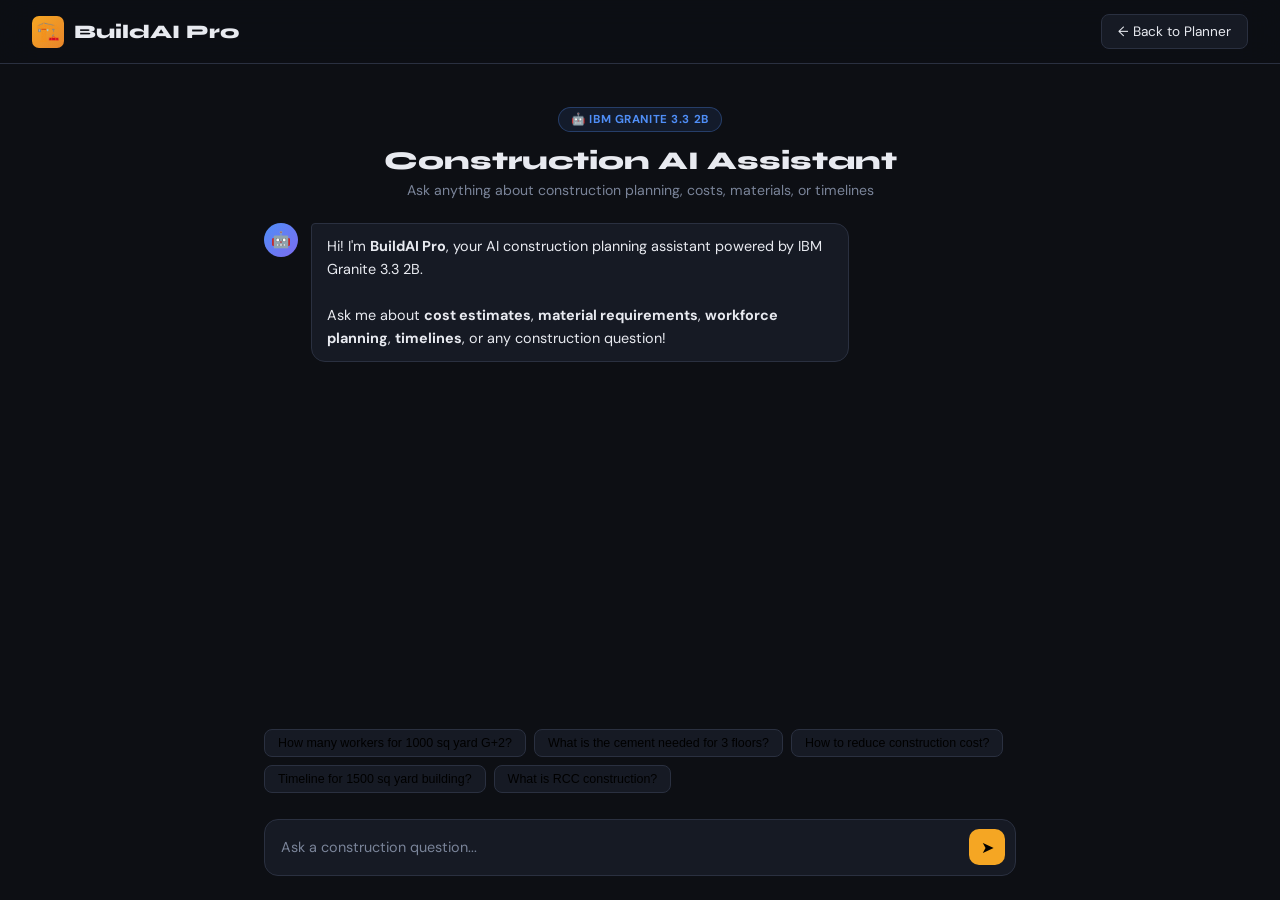
<file: construction-ai/templates/chatbot.html>
<!DOCTYPE html>
<html lang="en">
<head>
<meta charset="UTF-8">
<meta name="viewport" content="width=device-width, initial-scale=1.0">
<title>AI Chat – BuildAI Pro</title>
<link href="https://fonts.googleapis.com/css2?family=Syne:wght@600;700;800&family=DM+Sans:wght@300;400;500;600&display=swap" rel="stylesheet">
<style>
:root{
  --bg:#0d0f14;--surface:#161a24;--surface2:#1e2430;
  --border:#2a3040;--accent:#f5a623;--accent2:#4f8ef7;
  --green:#34d399;--text:#e8eaf0;--muted:#7a8499;
}
*{margin:0;padding:0;box-sizing:border-box;}
body{font-family:'DM Sans',sans-serif;background:var(--bg);color:var(--text);
  height:100vh;display:flex;flex-direction:column;}

nav{
  background:rgba(13,15,20,.9);backdrop-filter:blur(20px);
  border-bottom:1px solid var(--border);
  padding:0 2rem;height:64px;flex-shrink:0;
  display:flex;align-items:center;justify-content:space-between;
}
.logo{font-family:'Syne',sans-serif;font-weight:800;font-size:1.2rem;
  display:flex;align-items:center;gap:10px;}
.logo-box{width:32px;height:32px;background:linear-gradient(135deg,var(--accent),#e8852a);
  border-radius:7px;display:flex;align-items:center;justify-content:center;}
.back-btn{
  background:var(--surface);border:1px solid var(--border);
  color:var(--text);padding:8px 16px;border-radius:8px;
  font-size:.85rem;cursor:pointer;font-family:'DM Sans',sans-serif;
  transition:border-color .2s;
}
.back-btn:hover{border-color:var(--accent2);}

/* CHAT AREA */
.chat-wrap{
  flex:1;display:flex;flex-direction:column;
  max-width:800px;width:100%;margin:0 auto;padding:1.5rem;
  min-height:0;
}
.chat-header{
  text-align:center;padding:1.2rem 0 1.5rem;
}
.chat-header h1{
  font-family:'Syne',sans-serif;font-size:1.6rem;font-weight:800;
}
.chat-header p{color:var(--muted);font-size:.88rem;margin-top:.3rem;}
.ai-badge{
  display:inline-flex;align-items:center;gap:6px;
  background:rgba(79,142,247,.1);border:1px solid rgba(79,142,247,.3);
  color:var(--accent2);padding:4px 12px;border-radius:100px;
  font-size:.72rem;font-weight:700;text-transform:uppercase;
  letter-spacing:.05em;margin-bottom:.8rem;
}

/* MESSAGES */
.messages{
  flex:1;overflow-y:auto;display:flex;flex-direction:column;gap:1rem;
  padding-right:.3rem;min-height:0;
}
.messages::-webkit-scrollbar{width:4px;}
.messages::-webkit-scrollbar-thumb{background:var(--border);border-radius:2px;}

.msg{display:flex;gap:.8rem;align-items:flex-start;}
.msg.user{flex-direction:row-reverse;}

.avatar{
  width:34px;height:34px;border-radius:50%;flex-shrink:0;
  display:flex;align-items:center;justify-content:center;font-size:1rem;
}
.avatar.ai  {background:linear-gradient(135deg,var(--accent2),#7c6bf0);}
.avatar.user{background:linear-gradient(135deg,var(--accent),#e8852a);}

.bubble{
  max-width:72%;padding:11px 15px;border-radius:14px;
  line-height:1.6;font-size:.9rem;
}
.bubble.ai  {background:var(--surface);border:1px solid var(--border);border-radius:4px 14px 14px 14px;}
.bubble.user{background:var(--accent2);color:#fff;border-radius:14px 4px 14px 14px;}

.typing{display:flex;gap:4px;align-items:center;padding:4px 0;}
.dot{width:7px;height:7px;border-radius:50%;background:var(--muted);
  animation:bounce .9s infinite;}
.dot:nth-child(2){animation-delay:.15s;}
.dot:nth-child(3){animation-delay:.3s;}
@keyframes bounce{0%,80%,100%{transform:translateY(0);}40%{transform:translateY(-6px);}}

/* QUICK PROMPTS */
.quick-prompts{
  display:flex;flex-wrap:wrap;gap:.5rem;margin:.8rem 0;
}
.qp{
  background:var(--surface);border:1px solid var(--border);
  padding:6px 13px;border-radius:8px;font-size:.78rem;cursor:pointer;
  transition:border-color .2s,background .2s;white-space:nowrap;
}
.qp:hover{border-color:var(--accent2);background:rgba(79,142,247,.06);}

/* INPUT */
.input-row{
  display:flex;gap:.6rem;margin-top:.8rem;
  background:var(--surface);border:1px solid var(--border);
  border-radius:14px;padding:.6rem;
  transition:border-color .2s;
}
.input-row:focus-within{border-color:var(--accent2);}
.input-row input{
  flex:1;background:transparent;border:none;
  color:var(--text);font-size:.9rem;font-family:'DM Sans',sans-serif;
  padding:4px 6px;
}
.input-row input:focus{outline:none;}
.input-row input::placeholder{color:var(--muted);}
.send-btn{
  background:var(--accent);color:#000;border:none;
  width:36px;height:36px;border-radius:10px;cursor:pointer;
  font-size:1rem;display:flex;align-items:center;justify-content:center;
  flex-shrink:0;transition:transform .15s,opacity .15s;
}
.send-btn:hover{transform:scale(1.08);}
.send-btn:disabled{opacity:.5;transform:none;}
</style>
</head>
<body>

<nav>
  <div class="logo"><div class="logo-box">🏗️</div>BuildAI Pro</div>
  <a href="/"><button class="back-btn">← Back to Planner</button></a>
</nav>

<div class="chat-wrap">
  <div class="chat-header">
    <div class="ai-badge">🤖 IBM Granite 3.3 2B</div>
    <h1>Construction AI Assistant</h1>
    <p>Ask anything about construction planning, costs, materials, or timelines</p>
  </div>

  <div class="messages" id="messages">
    <div class="msg">
      <div class="avatar ai">🤖</div>
      <div class="bubble ai">
        Hi! I'm <strong>BuildAI Pro</strong>, your AI construction planning assistant powered by IBM Granite 3.3 2B.<br><br>
        Ask me about <strong>cost estimates</strong>, <strong>material requirements</strong>, <strong>workforce planning</strong>, <strong>timelines</strong>, or any construction question!
      </div>
    </div>
  </div>

  <div class="quick-prompts" id="quickPrompts">
    <button class="qp" onclick="sendQuick(this)">How many workers for 1000 sq yard G+2?</button>
    <button class="qp" onclick="sendQuick(this)">What is the cement needed for 3 floors?</button>
    <button class="qp" onclick="sendQuick(this)">How to reduce construction cost?</button>
    <button class="qp" onclick="sendQuick(this)">Timeline for 1500 sq yard building?</button>
    <button class="qp" onclick="sendQuick(this)">What is RCC construction?</button>
  </div>

  <div class="input-row">
    <input type="text" id="chatInput" placeholder="Ask a construction question..." 
           onkeydown="if(event.key==='Enter') sendMessage()">
    <button class="send-btn" id="sendBtn" onclick="sendMessage()">➤</button>
  </div>
</div>

<script>
const messagesEl = document.getElementById('messages');
const inputEl    = document.getElementById('chatInput');
const sendBtn    = document.getElementById('sendBtn');

function appendMsg(text, role) {
  const div  = document.createElement('div');
  div.className = `msg ${role}`;
  const avatar = `<div class="avatar ${role}">${role === 'ai' ? '🤖' : '👤'}</div>`;
  const bubble = `<div class="bubble ${role}">${text}</div>`;
  div.innerHTML = role === 'user' ? bubble + avatar : avatar + bubble;
  messagesEl.appendChild(div);
  messagesEl.scrollTop = messagesEl.scrollHeight;
  return div;
}

function showTyping() {
  const div = document.createElement('div');
  div.className = 'msg';
  div.id = 'typing';
  div.innerHTML = `<div class="avatar ai">🤖</div>
    <div class="bubble ai"><div class="typing">
      <div class="dot"></div><div class="dot"></div><div class="dot"></div>
    </div></div>`;
  messagesEl.appendChild(div);
  messagesEl.scrollTop = messagesEl.scrollHeight;
}

function removeTyping() {
  const t = document.getElementById('typing');
  if (t) t.remove();
}

async function sendMessage() {
  const msg = inputEl.value.trim();
  if (!msg) return;

  // Hide quick prompts after first message
  document.getElementById('quickPrompts').style.display = 'none';

  appendMsg(msg, 'user');
  inputEl.value = '';
  sendBtn.disabled = true;
  showTyping();

  try {
    const res  = await fetch('/api/chat', {
      method: 'POST',
      headers: {'Content-Type':'application/json'},
      body: JSON.stringify({message: msg})
    });
    const data = await res.json();
    removeTyping();
    appendMsg(data.reply || 'Sorry, I could not get a response.', 'ai');
  } catch (e) {
    removeTyping();
    appendMsg('Connection error. Make sure the server is running.', 'ai');
  } finally {
    sendBtn.disabled = false;
    inputEl.focus();
  }
}

function sendQuick(btn) {
  inputEl.value = btn.textContent;
  sendMessage();
}
</script>
</body>
</html>
</file>
